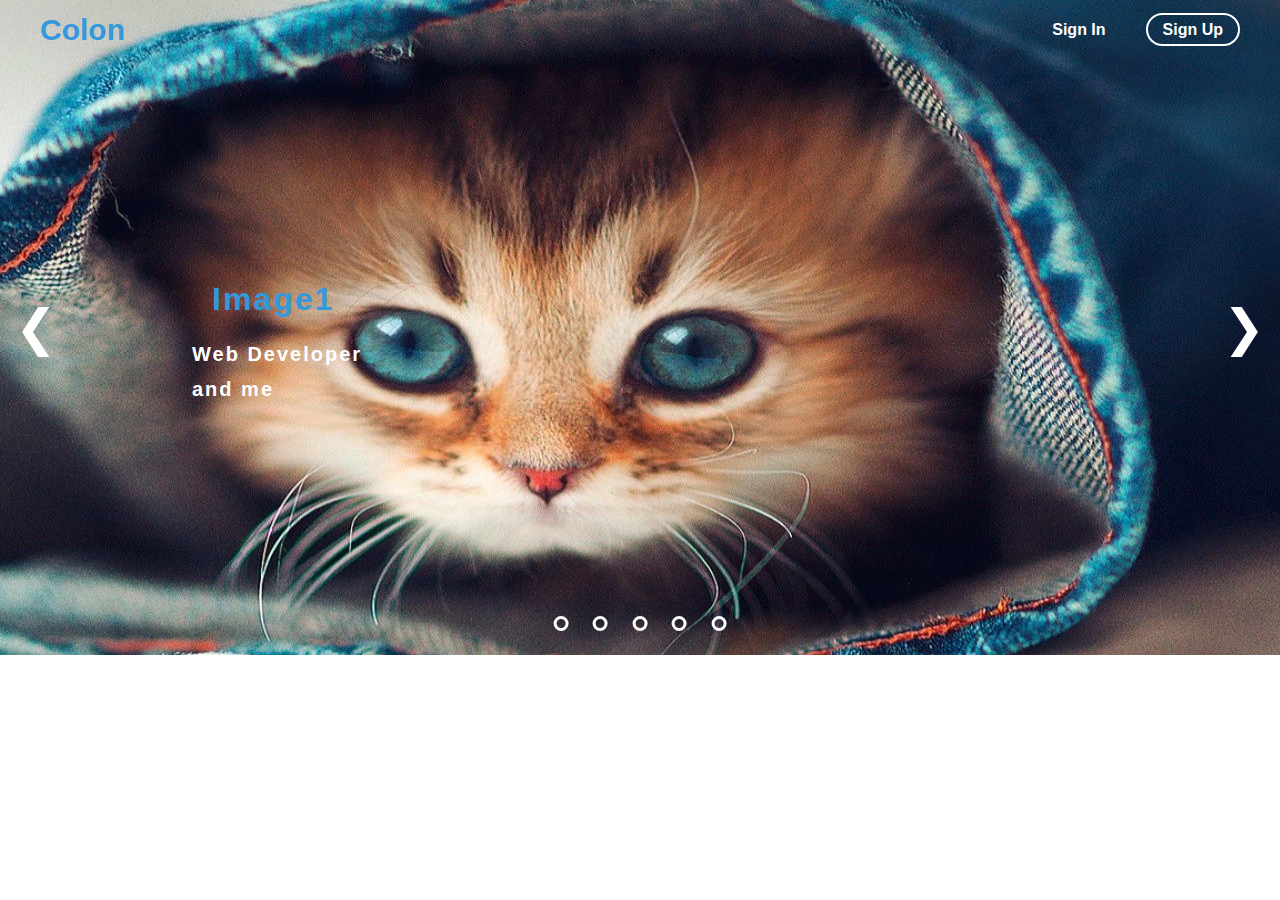
<file: index.html>
<!DOCTYPE html>
<html lang="en">
<head>
    <meta charset="UTF-8">
    <meta http-equiv="X-UA-Compatible" content="IE=edge">
    <meta name="viewport" content="width=device-width, initial-scale=1.0">
    <title>Document</title>
    <link rel="stylesheet" href="css1.css">
</head>
<body>
    <header>
        <div id="logo">Colon<a id="logo-s"></a></div>
        <span class="sign"><a class="act" href="#">Sign Up</a></span>
        <span class="sign"><a href="#">Sign In</a></span>
    </header>
    <div class="slider">
        <div class="myslider fade" style="display: block;">
            <div class="txt">
                <h1>Image1</h1>
                <p>Web Developer<br>and me</p>
            </div>
            <img src="1.jpg" style="width: 100%; height: 100%;" alt="">
        </div>
        
        <div class="myslider fade">
            <div class="txt">
                <h1>Image2</h1>
                <p>Web Developer<br>and me</p>
            </div>
            <img src="2.jpg" style="width: 100%; height: 100%;" alt="">
        </div>
        
        <div class="myslider fade">
            <div class="txt">
                <h1>Image3</h1>
                <p>Web Developer<br>and me</p>
            </div>
            <img src="3.jpg" style="width: 100%; height: 100%;" alt="">
        </div>
        
        <div class="myslider fade">
            <div class="txt">
                <h1>Image4s</h1>
                <p>Web Developer<br>and me</p>
            </div>
            <img src="4.jpg" style="width: 100%; height: 100%;" alt="">
        </div>
        
        <div class="myslider fade">
            <div class="txt">
                <h1>Image5</h1>
                <p>Web Developer<br>and me</p>
            </div>
            <img src="5.jpg" style="width: 100%; height: 100%;" alt="">
        </div>
        <a class="prev"  onclick="plusSlider(-1)">&#10094;</a>
        <a class="next"  onclick="plusSlider(1)">&#10095;</a>

        <div class="dotsbox" style="text-align: center;">
            <span class="dot" onclick="currentSlider(1)"></span>
            <span class="dot" onclick="currentSlider(2)"></span>
            <span class="dot" onclick="currentSlider(3)"></span>
            <span class="dot" onclick="currentSlider(4)"></span>
            <span class="dot" onclick="currentSlider(5)"></span>
        </div>
    </div>
    
</body>
<script type="text/javascript" src="js1.js"></script>
</html>
</file>
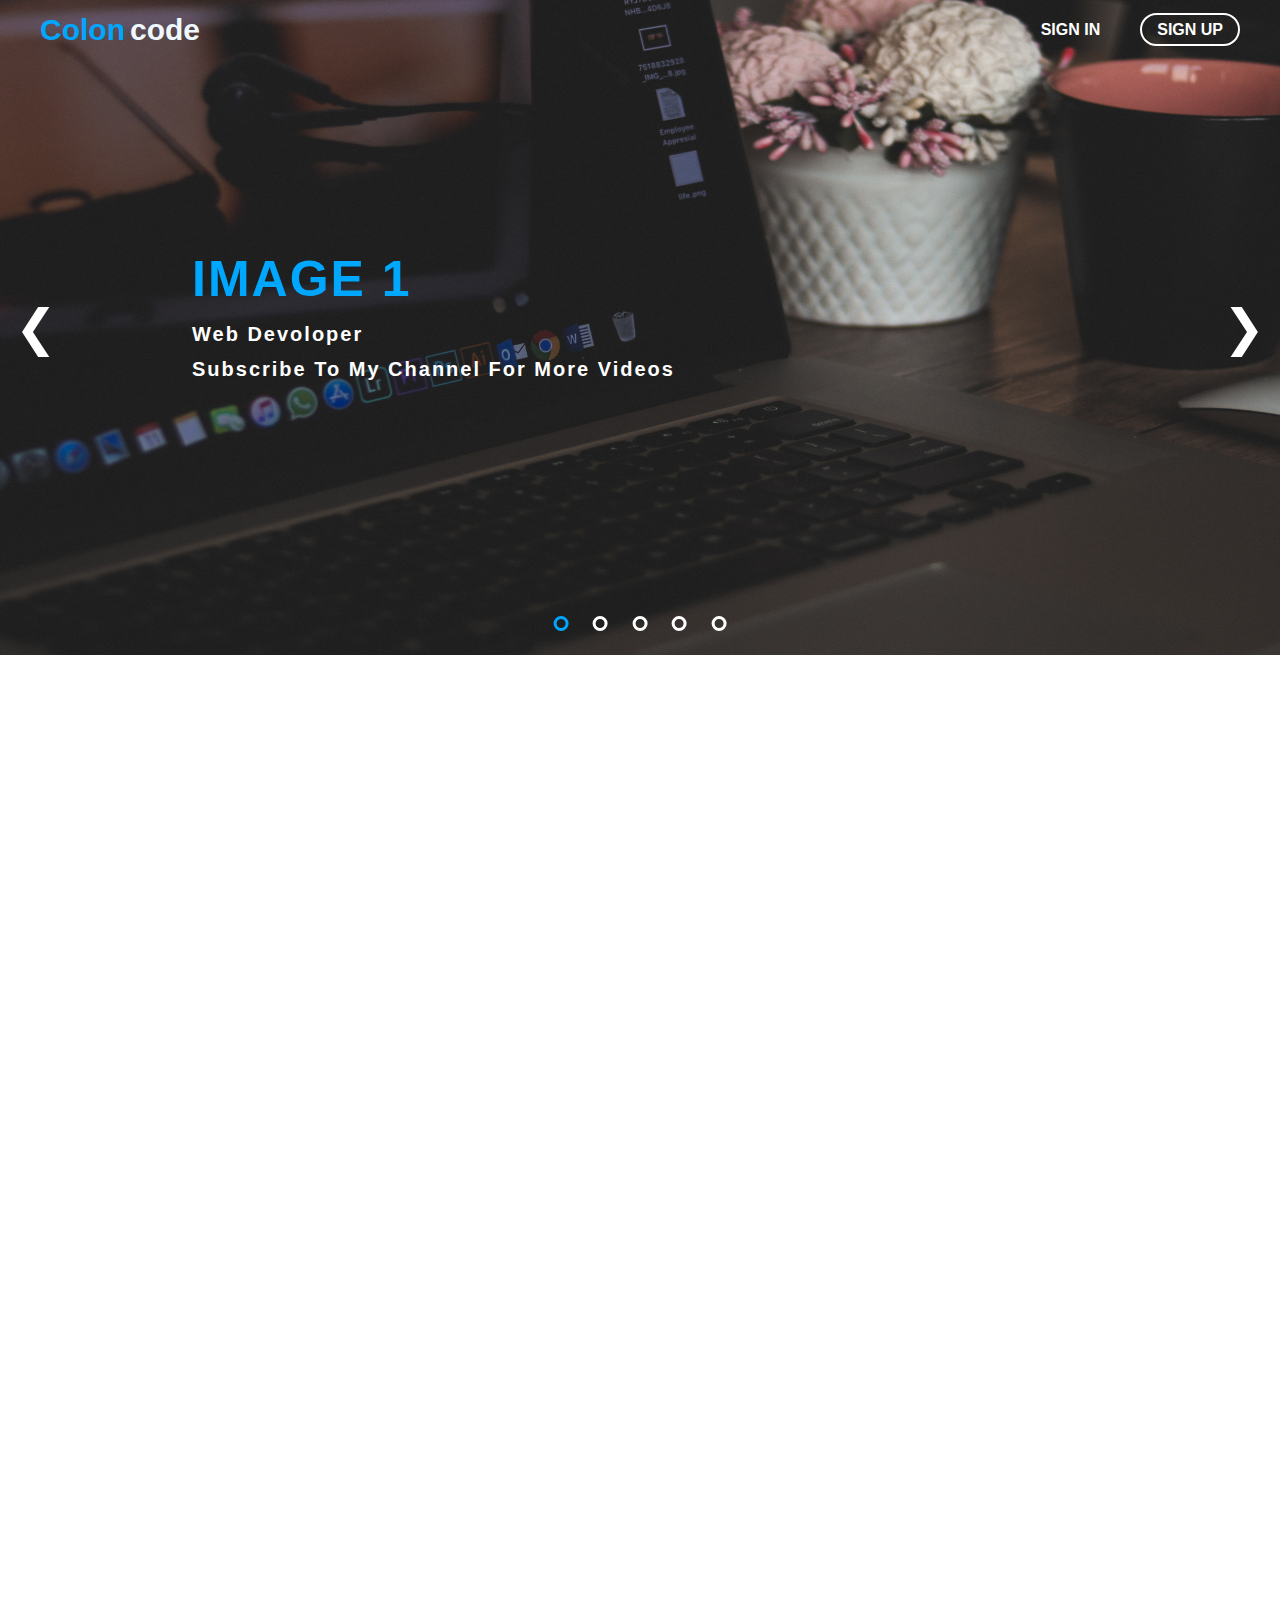
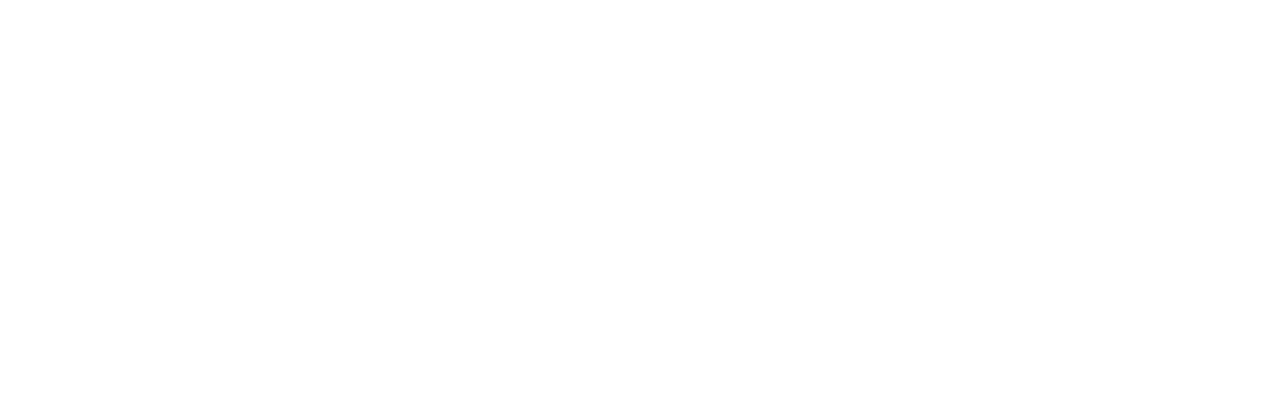
<file: htmlfile.html>
<!DOCTYPE html>
<html>
<head>
    <title>skip ad</title>
    <link rel="stylesheet" href="cssfile.css">
</head>
<body style="height: 2000px;">
	<header>
		<div id="logo">Colon<span id="logo-s">code</span></div>
		<span class="sign"><a class="act" href="#">SIGN UP</a></span>
		<span class="sign"><a href="#">SIGN IN</a></span>
	</header>
	
    <div class="slider">
		<!-- fade css -->
		<div class="myslide fade">
			<div class="txt">
				<h1>IMAGE 1</h1>
				<p>Web Devoloper<br>Subscribe To My Channel For More Videos</p>
			</div>
			<img src="img1.jpg" style="width: 100%; height: 100%;">
		</div>
		
		<div class="myslide fade">
			<div class="txt">
				<h1>IMAGE 2</h1>
				<p>Web Devoloper<br>Subscribe To My Channel For More Videos</p>
			</div>
			<img src="img2.jpg" style="width: 100%; height: 100%;">
		</div>
		
		<div class="myslide fade">
			<div class="txt">
				<h1>IMAGE 3</h1>
				<p>Web Devoloper<br>Subscribe To My Channel For More Videos</p>
			</div>
			<img src="img3.jpg" style="width: 100%; height: 100%;">
		</div>
		
		<div class="myslide fade">
			<div class="txt">
				<h1>IMAGE 4</h1>
				<p>Web Devoloper<br>Subscribe To My Channel For More Videos</p>
			</div>
			<img src="img4.jpg" style="width: 100%; height: 100%;">
		</div>
		
		<div class="myslide fade">
			<div class="txt">
				<h1>IMAGE 5</h1>
				<p>Web Devoloper<br>Subscribe To My Channel For More Videos</p>
			</div>
			<img src="img5.jpg" style="width: 100%; height: 100%;">
		</div>
		<!-- /fade css -->
		
		<!-- onclick js -->
		<a class="prev" onclick="plusSlides(-1)">&#10094;</a>
  		<a class="next" onclick="plusSlides(1)">&#10095;</a>
		
		<div class="dotsbox" style="text-align:center">
			<span class="dot" onclick="currentSlide(1)"></span>
			<span class="dot" onclick="currentSlide(2)"></span>
			<span class="dot" onclick="currentSlide(3)"></span>
			<span class="dot" onclick="currentSlide(4)"></span>
			<span class="dot" onclick="currentSlide(5)"></span>
		</div>
		<!-- /onclick js -->
	</div>
	
<script src="jsfile.js"></script>
</body>
</html>
</file>
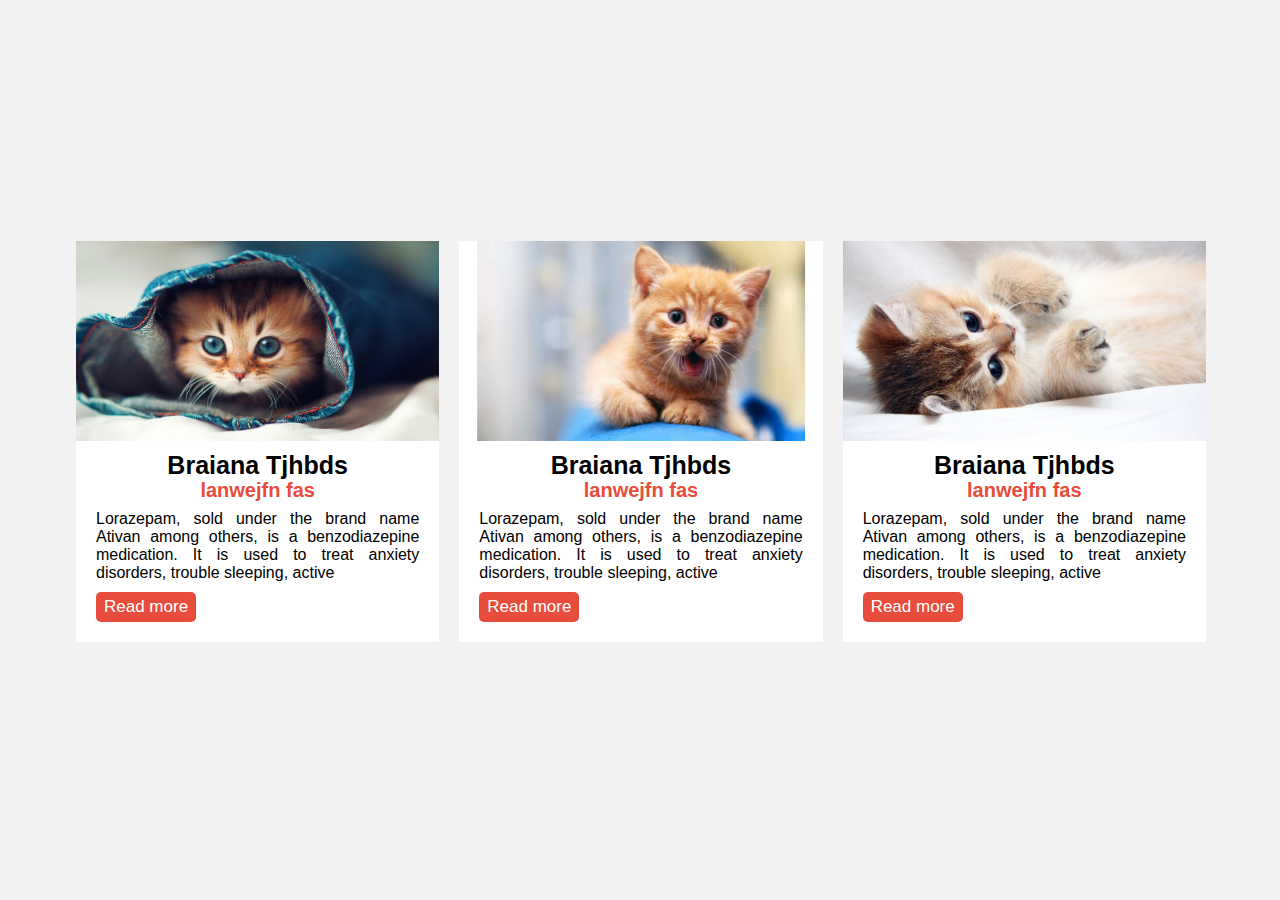
<file: multipleslider.html>
<!DOCTYPE html>
<html lang="en">
<head>
    <meta charset="UTF-8">
    <meta http-equiv="X-UA-Compatible" content="IE=edge">
    <meta name="viewport" content="width=device-width, initial-scale=1.0">
    <title>Document</title>
    <script
  src="https://code.jquery.com/jquery-3.6.0.js"></script>
  <script src="https://cdnjs.cloudflare.com/ajax/libs/OwlCarousel2/2.3.4/owl.carousel.js"></script>
  <link rel="stylesheet" href="https://cdnjs.cloudflare.com/ajax/libs/OwlCarousel2/2.3.4/assets/owl.carousel.min.css"  />
    <link rel="stylesheet" href="multi.css">
</head>
<body>
    <div class="slider owl-carousel">
        <div class="card">
            <div class="img"><img src="1.jpg" alt=""></div>
            <div class="content">
                <div class="title">Braiana Tjhbds</div>                
                <div class="sub-title">lanwejfn fas</div>
                <p>Lorazepam, sold under the brand name Ativan among others, is a benzodiazepine medication. It is used to treat anxiety disorders, trouble sleeping, active</p>
                <div class="btn">
                    <button>Read more</button>
                </div>
            </div>
        </div>
        
        <div class="card">
            <div class="img"><img src="2.jpg" alt=""></div>
            <div class="content">
                <div class="title">Braiana Tjhbds</div>                
                <div class="sub-title">lanwejfn fas</div>
                <p>Lorazepam, sold under the brand name Ativan among others, is a benzodiazepine medication. It is used to treat anxiety disorders, trouble sleeping, active</p>
                <div class="btn">
                    <button>Read more</button>
                </div>
            </div>
        </div>
        
        <div class="card">
            <div class="img"><img src="3.jpg" alt=""></div>
            <div class="content">
                <div class="title">Braiana Tjhbds</div>                
                <div class="sub-title">lanwejfn fas</div>
                <p>Lorazepam, sold under the brand name Ativan among others, is a benzodiazepine medication. It is used to treat anxiety disorders, trouble sleeping, active</p>
                <div class="btn">
                    <button>Read more</button>
                </div>
            </div>
        </div>
        
        <div class="card">
            <div class="img"><img src="4.jpg" alt=""></div>
            <div class="content">
                <div class="title">Braiana Tjhbds</div>                
                <div class="sub-title">lanwejfn fas</div>
                <p>Lorazepam, sold under the brand name Ativan among others, is a benzodiazepine medication. It is used to treat anxiety disorders, trouble sleeping, active</p>
                <div class="btn">
                    <button>Read more</button>
                </div>
            </div>
        </div>
        
        <div class="card">
            <div class="img"><img src="5.jpg" alt=""></div>
            <div class="content">
                <div class="title">Braiana Tjhbds</div>                
                <div class="sub-title">lanwejfn fas</div>
                <p>Lorazepam, sold under the brand name Ativan among others, is a benzodiazepine medication. It is used to treat anxiety disorders, trouble sleeping, active</p>
                <div class="btn">
                    <button>Read more</button>
                </div>
            </div>
        </div>
    </div>
    
</body>
<script>
    $(".slider").owlCarousel({
        loop:true,
        autoplay:true,
        autoplayTimeout: 2000,
        autoplayHoverpause: true,
    })
</script>
</html>
</file>
<file: css1.css>
*{
    margin: 0;
    padding: 0;
    font-family: sans-serif;
    box-sizing: border-box;
}
header{
    height: 60px;
    width: 100%;
    position: absolute;
    top: 0;
    z-index: 2;
}
#logo{
    line-height: 60px;
    margin-left: 40px;
    display: inline-block;
    cursor: pointer;
    font-size: 30px;
    font-weight: bold;
    color: #3498db;
}
#logo:hover{
    color: #ecf0f1;
}
#logo-s{
    color: #ecf0f1;
    margin-left: 5px;
}
#logo:hover #logo-s{
    color: #3498db;
}
.sign{
    float: right;
    line-height: 60px;
    margin-right: 40px;
}
.sign a{
    color: #fff;
    font-weight: bold;
    text-decoration: none;
}
.act{
    border: 2px solid #fff;
    border-radius: 50px;
    padding: 6px 15px;
}
.sign a:hover{
    color: #3498db;
    border-color:#3498db ;
}
.slider{
    position: relative;
    width: 100%;
    background: #2c3e50;
}
.myslider{
    height: 655px;
    display: none;
    overflow: hidden;
}
.prev, .next{
    position: absolute;
    top: 50%;
    transform: translate(0, -50%);
    font-size: 50px;
    padding: 15px;
    cursor: pointer;
    color: #fff;
    transform: 0.15;
    user-select: none;
}
.prev:hover, .next:hover{
    color: #3498db;
}
.next{
    right: 0;
}
.dotsbox{
    position: absolute;
    left: 50%;
    transform: translate(-50%);
    bottom: 20px;
    cursor: pointer;
}
.dot{
    display: inline-block;
    width: 15px;
    height: 15px;
    border: 3px solid #fff;
    border-radius: 50%;
    margin: 0 10px;
    cursor: pointer;
}
.active, .dot:hover{
    border-color: #3498db;
}

.fade{
    -webkit-animation-name: fade ;
    -webkit-animation-duration: 1.5s;
    animation-name: fade;
    animation-duration: 1.5s;
}
@-webkit-keyframes fade{
    from {opacity: 0.8;}
    to{opacity: 1;}
}
@keyframes fade{
    from {opacity: 0.8;}
    to {opacity: 1;}
}
.txt{
    position: absolute;
    color: #fff;
    letter-spacing: 2px;
    line-height: 35px;
    top: 40%;
    left: 15%;
    -webkit-animation-name: posi;
    -webkit-animation-duration: 2s;
    animation-name: posi;
    animation-duration: 2s;
    z-index: 1;
}
@-webkit-keyframes posi{
    from {left: 25%;}
    to {left: 15%;}
}
@keyframes posi{
    from {left: 25%;}
    to {left: 15%;}
}
.txt h1{
    color: #3498db;
    font-weight: bold;
    margin: 20px;
}
.txt p{
    font-weight: bold;
    font-size: 20px;
}
img{
    transform: scale(1.5,1.5);
    -webkit-animation-name: zoomin;
    -webkit-animation-duration: 40s;
    animation-name: zoomin;
    animation-duration: 40s;
}
@keyframes zoomin{
    from {transform: scale(1,1);}
    to {transform: scale(1.5,1.5);}
}
@-webkit-keyframes zoomin{
    from {transform: scale(1,1);}
    to {transform: scale(1.5,1.5);}
}

@media screen and (max-width: 800px){
    .myslider{
        height: 500px;
    }
    .txt{
        line-height: 25px;
        top: 50%;
        left: 50%;
        transform: translate(-50%, -50%);
    -webkit-animation-name: posi2;
    -webkit-animation-duration: 2s;
    animation-name: posi2;
    animation-duration: 2s;
    }
    @-webkit-keyframes posi2{
        from {left: 35%;}
        to {left: 50%;}
    }
    @keyframes posi2{
        from {left: 35%;}
        to {left: 50%;}
    }
    .txt h1{
        font-size: 40px;
    }
    .txt p{
        font-size: 13px;
    }
}
</file>
<file: cssfile.css>
/* 1 */
*{
	margin: 0;
	padding: 0;
	box-sizing: border-box;
	font-family: sans-serif;
}
header{
    height: 60px;
    width: 100%;
    position: absolute;
    top: 0;
	z-index: 2;
}
#logo{
    line-height: 60px;
    margin-left: 40px;
    display: inline-block;
	cursor: pointer;
	font-size: 30px;
	font-weight: bold;
	color: #00a7ff; /* blue */
}
#logo:hover{
    color: #eef9ff; /* white */
}
#logo-s{
	color: #eef9ff; /* white */
	margin-left: 5px;
}
#logo:hover #logo-s{
	color: #00a7ff; /* blue */
}
.sign{
	float: right;
	line-height: 60px;
	margin-right: 40px;
}
.sign a{
	color: #fff;
	font-weight: bold;
	text-decoration: none;
}
.act{
	border: 2px solid #fff;
	border-radius: 50px;
	padding: 6px 15px;
}
.sign a:hover{
	color: #00a7ff; /* blue */
	border-color: #00a7ff; /* blue */
}
/* /1 */

/* 2 */
.slider{
	position: relative;
	width: 100%;
	background: #2c3e50; /* darckblue */
}
.myslide{
	height: 655px;
	display: none;
	overflow: hidden;
}

.prev, .next{
	position: absolute;
	top: 50%;
	transform: translate(0, -50%);
	font-size: 50px;
	padding: 15px;
	cursor: pointer;
	color: #fff;
	transition: 0.1s;
	user-select: none;
}
.prev:hover, .next:hover{
	color: #00a7ff; /* blue */
}
.next{
	right: 0;
}
.dotsbox{
	position: absolute;
	left: 50%;
	transform: translate(-50%);
	bottom: 20px;
	cursor: pointer;
}
.dot{
	display: inline-block;
	width: 15px;
	height: 15px;
	border: 3px solid #fff;
	border-radius: 50%;
	margin: 0 10px;
	cursor: pointer;
}
/* /2 */

/* javascript */
.active, .dot:hover{
	border-color: #00a7ff; /* blue */
}
/* /javascript */

/* muslide add fade */
.fade {
  -webkit-animation-name: fade;
  -webkit-animation-duration: 1.5s;
  animation-name: fade;
  animation-duration: 1.5s;
}

@-webkit-keyframes fade {
  from {opacity: 0.8}
  to {opacity: 1}
}

@keyframes fade {
  from {opacity: 0.8}
  to {opacity: 1}
}
/* /muslide add fade */

/* 3 */
.txt{
	position: absolute;
	color: #fff;
	letter-spacing: 2px;
	line-height: 35px;
	top: 40%;
	left: 15%;
	-webkit-animation-name: posi;
  	-webkit-animation-duration: 2s;
  	animation-name: posi;
  	animation-duration: 2s;
	z-index: 1;
}

@-webkit-keyframes posi {
  from {left: 25%;}
  to {left: 15%;}
}


@keyframes posi {
  from {left: 25%;}
  to {left: 15%;}
}

.txt h1{
	color: #00a7ff; /* blue */
	font-size: 50px;
	margin-bottom: 20px;
}
.txt p{
	font-weight: bold;
	font-size: 20px;
}
/* /3 */

/* 4 */
img{
	transform: scale(1.5, 1.5);
	-webkit-animation-name: zoomin;
  	-webkit-animation-duration: 40s;
  	animation-name: zoomin;
  	animation-duration: 40s;
}
@-webkit-keyframes zoomin {
  from {transform: scale(1, 1);}
  to {transform: scale(1.5, 1.5);}
}


@keyframes zoomin {
  from {transform: scale(1, 1);}
  to {transform: scale(1.5, 1.5);}
}
/* /4 */



/* 5 */
@media screen and (max-width: 800px){
	.myslide{
		height: 500px;
	}
	.txt{
		letter-spacing: 2px;
		line-height: 25px;
		top: 50%;
		left: 50%;
		transform: translate(-50%, -50%);
		-webkit-animation-name: posi2;
		-webkit-animation-duration: 2s;
		animation-name: posi2;
		animation-duration: 2s;
	}

	@-webkit-keyframes posi2 {
	  from {top: 35%;}
	  to {top: 50%;}
	}


	@keyframes posi2 {
	  from {top: 35%;}
	  to {top: 50%;}
	}

	.txt h1{
		font-size: 40px;
	}
	.txt p{
		font-size: 13px;
	}

}
/* /5 */

/* 6 */
@media screen and (max-width: 520px){
	.txt h1{
		font-size: 30px;
		margin-bottom: 20px;
	}
	.sign{
		margin-right: 20px;
	}
	.sign a{
		font-size: 12px;
	}
}
/* /6 */
</file>
<file: multi.css>
*{
    margin: 0;
    padding: 0;
    box-sizing: border-box;
    font-family: 'Poppins', sans-serif;
}
html,body{
    display: grid;
    height: 100%;
    place-items: center;
    text-align: center;
    background: #f2f2f2;
}
.slider{
    max-width: 1150px;
    display: flex;
}
.slider .card{
    background: #fff;
    flex: 1;
    margin: 0 10px;
}
.slider .card .img{
    height: 200px;
    width: 100%;
}
.slider .card .img img{
    height: 100%;
    width: 100%;
    object-fit: cover;
}
.slider .card .content{
    padding: 10px 20px;
}
.slider .content .title{
    font-size: 25px;
    font-weight: 600;
}

.slider .content .sub-title{
    font-size: 20px;
    font-weight: 600;
    color: #e74c3c;
    line-height: 20px;
}
.card .content p{
    text-align: justify;
    margin: 10px 0;
}
.card .content .btn{
    display: block;
    text-align: left;
    margin: 10px 0;
}
.card .content .btn button{
    background: #e74c3c;
    color: #fff;
    border: none;
    outline: none;
    font-size: 17px;
    padding: 5px 8px;
    border-radius: 5px;
    cursor: pointer;
    transition: 0.2s;
}
.card .content .btn button:hover{
    transform: scale(0.9);
    
}
</file>
